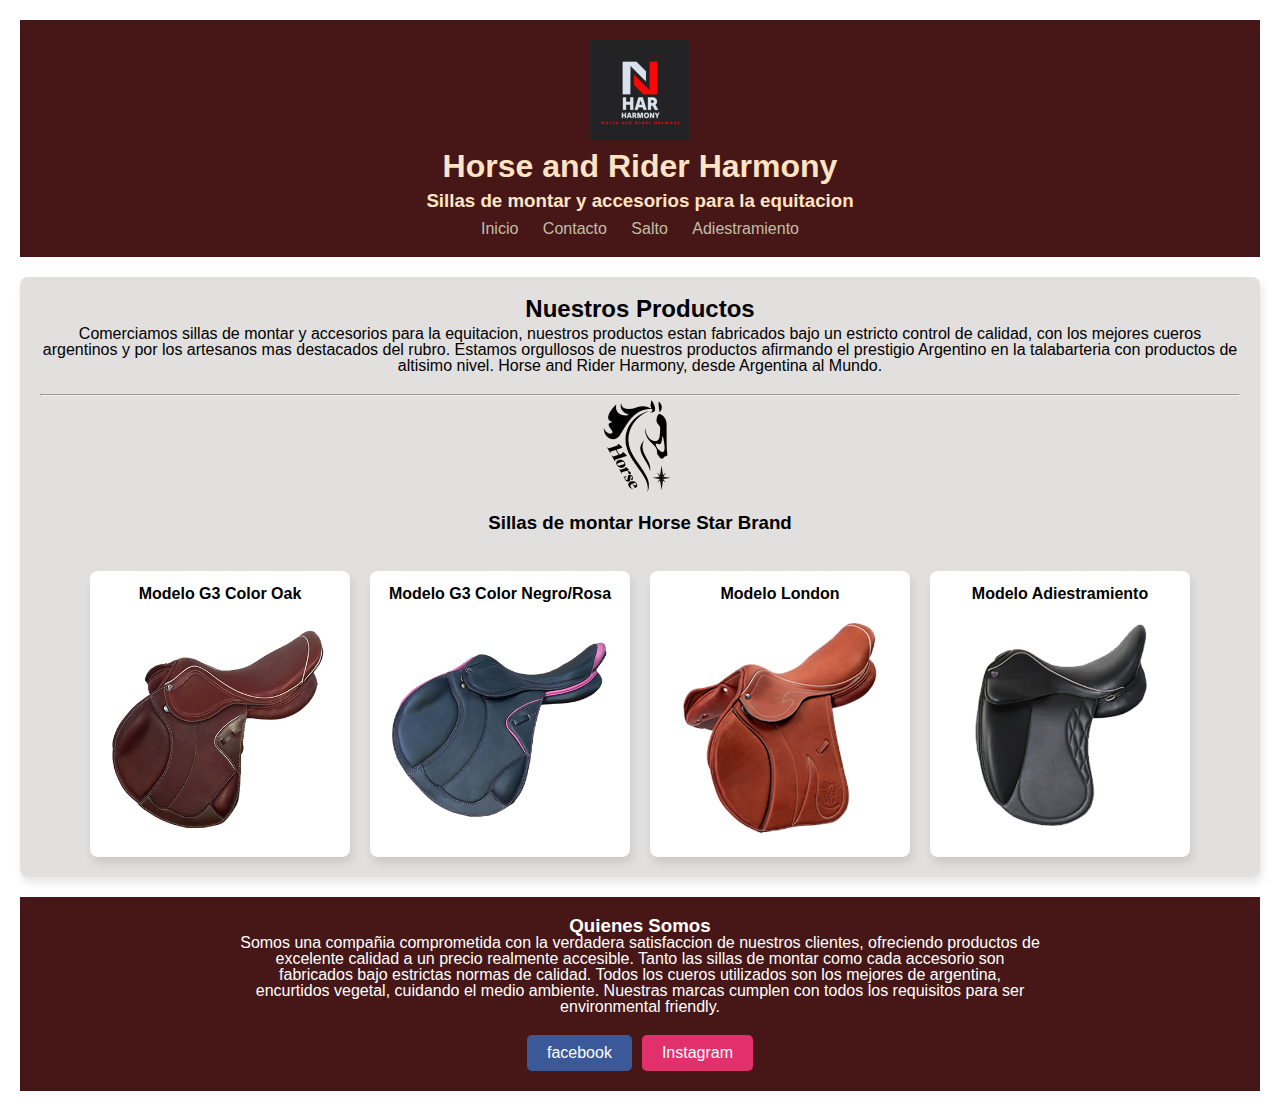
<file: index.html>
<!DOCTYPE html>
<html lang="es">
<head>
    <meta charset="UTF-8">
    <meta name="viewport" content="width=device-width, initial-scale=1.0">
    <title>HARMONY</title>
   <link rel="stylesheet" href="./estilos.css"/>
   <link rel="stylesheet" href="./reset.css" />
</head>
<body class="fondo">
    <div id="Encabezado">
        <header>
            <img src="LOGO_HAR_400.jpg" class="logo">
            <div class="titulo">
                <h1>Horse and Rider Harmony</h1>
                <h3>Sillas de montar y accesorios para la equitacion</h3>

            </div>
            <nav>
                <ul>
                    <li><a href="#home">Inicio</a></li>
                    <li><a href="./contacto.html">Contacto</a></li>
                    <li><a href="#Salto">Salto</a></li>
                    <li><a href="#Adiestramiento">Adiestramiento</a></li>
                </ul>
            </nav>
        </header>
    </div>
   
    <main> 
 
       
        <section>
            <article>
                <div>
                    
                    <h2 class="titulo">Nuestros Productos</h2>
                    <P>Comerciamos sillas de montar y accesorios para la equitacion,
                        nuestros productos estan fabricados bajo un estricto control de calidad,
                        con los mejores cueros argentinos y por los artesanos mas destacados del rubro.
                        Estamos orgullosos de nuestros productos afirmando el prestigio Argentino en
                        la talabarteria con productos de altisimo nivel.
                        Horse and Rider Harmony, desde Argentina al Mundo.
                    </P>
                </div>
            </article>
           <hr />
           <article> 
            
        <div>
            <img src="LOGO_HORSE_STAR_400.png" id="logoHorse">
        </div>
        <div>
            <h3 class="titulo">Sillas de montar Horse Star Brand</h3>
        </div>

            <div id="contenedor-fotos">
                
               
                <div class="Card">
                    <h3 class="subtitulo">Modelo G3 Color Oak</h3>
                    <img src="G3_OAK_400.png" class="Foto">
                </div>
                <div class="Card">
                    <h3 class="subtitulo">Modelo G3 Color Negro/Rosa</h3>
                    <img src="G3_NEGRA_ROSA_400.png" class="Foto">
                </div>
                <div class="Card">
                    <h3 class="subtitulo">Modelo London</h3>
                    <img src="SALTO_LONDON_400.png" class="Foto">
                </div>
                <div class="Card">
                    <h3 class="subtitulo">Modelo Adiestramiento</h3>
                    <img src="ADIESTRAMIENTO_400.png" class="Foto">
                </div>
             </div>
           </article>
           
            
        </section>
       

    </main>
    <footer>
        <article>
            <div>
                <h3 id="pie">Quienes Somos</h3>
               
            </div>
        </article>
      
        <p>Somos una compañia comprometida con la verdadera satisfaccion de nuestros clientes,
            ofreciendo productos de excelente calidad a un precio realmente accesible.
            Tanto las sillas de montar como cada accesorio son fabricados bajo estrictas normas de calidad.
            Todos los cueros utilizados son los mejores de argentina, encurtidos vegetal, 
            cuidando el medio ambiente.
            Nuestras marcas cumplen con todos los requisitos para ser  environmental friendly.
        </p>
        <div class="social buttons">
            <a href="https://www.facebook.com/" class="social-button-facebook">facebook</a>
            <a href="https://www.instagram.com/" class="social-button-instagram">Instagram</a>

        </div>
       
    </footer>
</body>
</html>
</file>
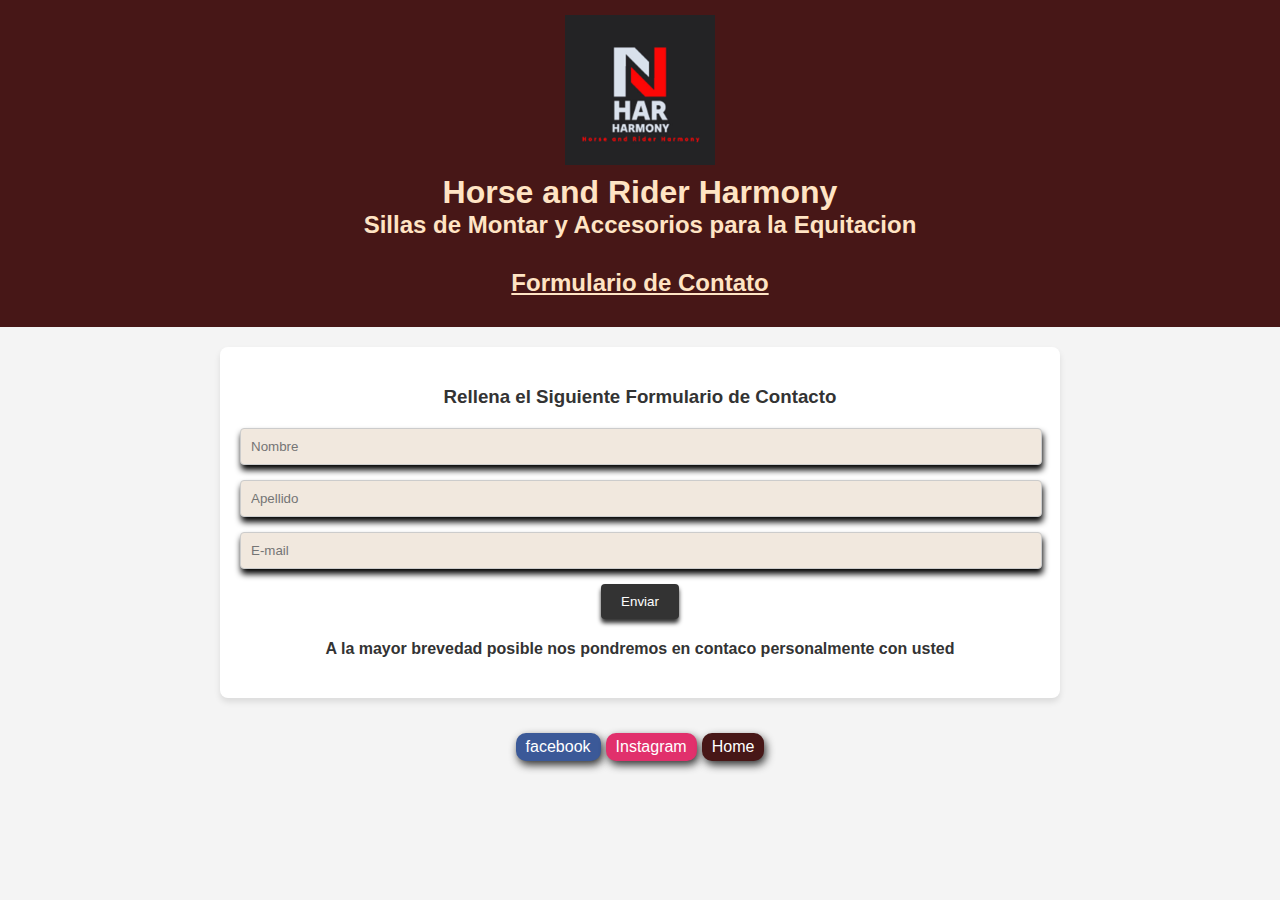
<file: contacto.html>
<!DOCTYPE html>
<html lang="en">
<head>
    <meta charset="UTF-8">
    <meta name="viewport" content="width=device-width, initial-scale=1.0">
    <title>Document</title>
    <link rel="stylesheet" href="./contacto.css" />
</head>
<body>
    <header>
        <img src="LOGO_HAR_400.jpg" />
        <div class="encabezado">
            <h1>Horse and Rider Harmony</h1>
            <h2 id="principal">Sillas de Montar y Accesorios para la Equitacion</h2>
        </div>
        <div class="div1">
            <h2 class="subtitulo">
                Formulario de Contato
            </h2>
        </div>
       
    </header>
    <main>
        <div>
            <h3>
                Rellena el Siguiente Formulario de Contacto
            </h3>
        </div>
        <form class="formulario">
            <div>
                <input type="text" name="Nombre" placeholder="Nombre"/>
            </div>
            <div>
                <input type="text" name="Apellido" placeholder="Apellido"/>
            </div>
            <div>
                <input type="email" name="email" placeholder="E-mail"/>
            </div>
            <button>Enviar</button>
            
        </form>
        <div>
            <h4>A la mayor brevedad posible nos pondremos en contaco personalmente con usted</h4>
        </div>
       

    </main>
    <footer>
        <div class="social buttons">
            <a href="https://www.facebook.com/" class="social-button-facebook">facebook</a>
            <a href="https://www.instagram.com/" class="social-button-instagram">Instagram</a>
            <a href="index.html" class="social-button-Home">Home</a>

        </div>
    </footer>
</body>
</html>
</file>
<file: estilos.css>
/* estilos.css */

/* Estilos generales */
body {
    font-family: Arial, sans-serif;
    background-color: #e2dfdf;
    color:  #471717;
    padding: 20px;
}

header {
    background: #471717;
    color: bisque;
    padding: 20px 0;
    text-align: center;
}

header img.logo {
    max-width: 100px;
    height: auto;
    display: block;
    margin: 0 auto 10px auto;
}

header h1 {
    margin-bottom: 10px;
}
header h3 {
    margin-bottom: 10px;
}

header nav ul {
    list-style: none;
    padding: 0;
}

header nav ul li {
    display: inline-block;
    margin: 0 10px;
}

header nav ul li a {
    color: #c2bea7;
    text-decoration: none;
}

header nav ul li a:hover {
    text-decoration-color: rgb(235, 223, 223);
    text-decoration-line: underline;
}

main {
    margin: 20px 0;
}
#logoHorse {
    max-width: 100px;
    height: auto;
    display: block;
    margin: 0 auto 10px auto;
}

section {
    background:#e2dfdf;
    margin-bottom: 20px;
    padding: 20px;
    border-radius: 8px;
    box-shadow: 2px 6px 8px rgba(0, 0, 0, 0.1);
    text-align: center;
}

section h2 {
    margin: 0 auto 5px auto;
}
section h3.titulo {
    margin: 1em auto 2em auto;
}
section p {
    margin-bottom: 20px;
}
.subtitulo {
    font-size: 1em;
}

#contenedor-fotos {
    display: flex;
    flex-wrap: wrap;
    gap: 20px;
    justify-content: center;
}

.Card {
    background: #fff;
    padding: 15px;
    border-radius: 8px;
    box-shadow: 2px 6px 8px rgba(0, 0, 0, 0.1);
    flex: 1 1 calc(25% - 40px);
    max-width: calc(25% - 40px);
    text-align: center;
    transition: 1s;
}

.Card:hover {
    background-color: rgb(245, 223, 196);    
}

.Card img.Foto {
    max-width: 100%;
    height: auto;
    border-radius: 8px;
    margin-top: 10px;
}



footer {
    background:  #471717;
    color: #fff;
    text-align: center;
    padding: 20px 0;
    margin-top: 20px;
}

footer p {
    max-width: 800px;
    margin: 0 auto 20px auto;
}

footer .social.buttons {
    display: flex;
    justify-content: center;
    gap: 10px;
}

footer .social-button-facebook, footer .social-button-instagram {
    color: #fff;
    text-decoration: none;
    padding: 10px 20px;
    border-radius: 5px;
    background-color: #3b5998; /* Color de fondo para Facebook */
}

footer .social-button-instagram {
    background-color: #E1306C; /* Color de fondo para Instagram */
}

/* Estilos responsivos */
@media (max-width: 768px) {
    header nav ul li {
        display: block;
        margin: 10px 0;
    }

    header {
        padding: 10px;
    }

    header h1 {
        font-size: 1.5em;
    }

    section {
        padding: 15px;
    }

    .Card {
        flex: 1 1 calc(50% - 40px);
        max-width: calc(50% - 40px);
    }
}

@media (max-width: 480px) {
    body {
        padding: 10px;
    }

    header {
        padding: 5px;
    }

    header h1 {
        font-size: 1.2em;
    }

    section {
        padding: 10px;
    }

    .Card {
        flex: 1 1 100%;
        max-width: 100%;
    }
}
</file>
<file: contacto.css>
body {
    font-family: Arial, sans-serif;
    background-color: #f4f4f4;
    color: #333;
    margin: 0;
    padding: 0;
    display: flex;
    flex-direction: column;
    align-items: center;
}

header {
    background-color: #471717;
    color: bisque;
    width: 100%;
    padding: 10px 0;
    text-align: center;
}

header img {
    max-width: 150px;
    height: auto;
    margin: 5px 0;
}

.encabezado h1, .encabezado h2 {
    margin: 0;
}

.div1 {
    margin:30px 0 0;
}

.div1 .subtitulo {
    font-size: 1.5em;
    text-decoration: underline;
}

main {
    background-color: #fff;
    width: 100%;
    max-width: 800px;
    padding: 20px;
    margin: 20px 0;
    box-shadow: 0 4px 6px rgba(0, 0, 0, 0.1);
    border-radius: 8px;
    text-align: center;
}

main h3, main h4 {
    margin-bottom: 20px;
}

.formulario div {
    margin-bottom: 15px;
}

.formulario input {
    background-color: rgb(241, 232, 222);
    width: calc(100% - 20px);
    padding: 10px;
    border: 1px solid #ccc;
    border-radius: 4px;
    box-shadow: 1px 5px 6px;
}

.formulario button {
    background-color: #333;
    color: white;
    padding: 10px 20px;
    border: none;
    border-radius: 4px;
    cursor: pointer;
    transition: background-color 0.3s ease;
    box-shadow: 0 4px 4px #333;
}

.formulario button:hover {
    background-color: #993434;
}
footer {
    background: #f4f4f4;
    color: #fff;
    text-align: center;
    padding: 5px 0;
    margin-top: 10px;
}

footer .social.buttons {
    background-color:  #f4f4f4;;
    max-width: 800px;
    margin: 0 auto 10px auto;
}

footer .social.buttons {
    display: flex;
    justify-content: center;
    gap: 5px;
    padding: 0 10px 0 10px;
}

footer .social-button-facebook, footer .social-button-instagram, footer .social-button-Home {
    box-shadow: 2px 4px 8px #333;
    color: #fff;
    text-decoration: none;
    padding: 5px 10px 5px 10px;
    border-radius: 10px;
    background-color: #3b5998; /* Color de fondo para Facebook */
}
footer .social-button-facebook:hover {
    text-decoration: underline;
}
footer .social-button-instagram:hover {
    text-decoration: underline;
}
footer .social-button-Home:hover {
    text-decoration: underline;
}

footer .social-button-instagram {
    background-color: #E1306C; /* Color de fondo para Instagram */
}
footer .social-button-Home {
    background-color:  #471717;
}

/* Estilos responsivos */
@media (max-width: 768px) {
    header img {
        max-width: 100px;
    }

    .div1 .subtitulo {
        font-size: 1.2em;
    }

    main {
        padding: 15px;
    }

    .formulario input, .formulario button {
        width: 100%;
    }
}

@media (max-width: 480px) {
    header img {
        max-width: 80px;
    }

    .div1 .subtitulo {
        font-size: 1em;
    }

    main {
        padding: 10px;
    }

    .formulario input, .formulario button {
        width: 100%;
    }
}
</file>
